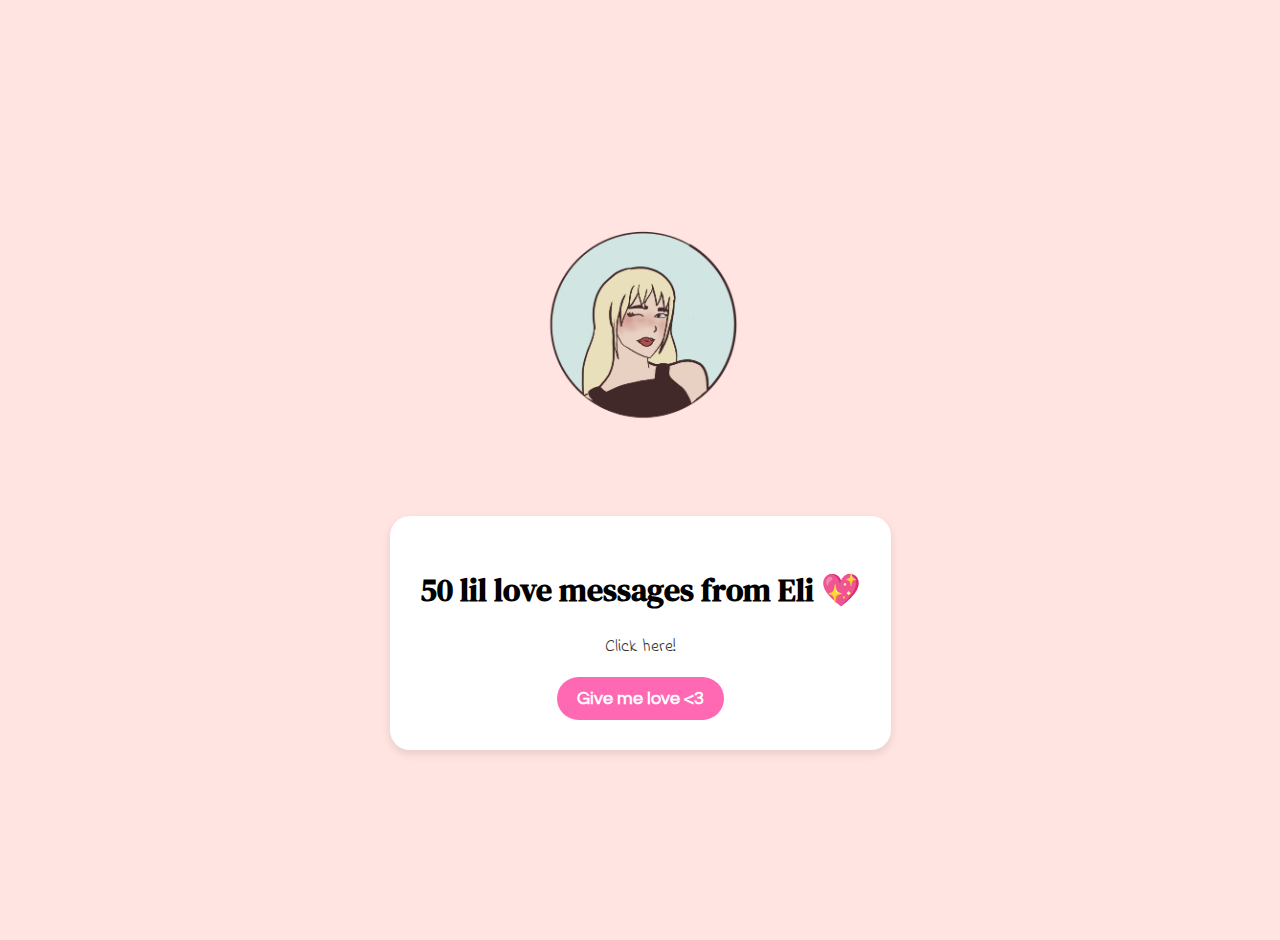
<file: index.html>
<!DOCTYPE html>
<html lang="en">
<head>
    <meta charset="UTF-8">
    <meta name="viewport" content="width=device-width, initial-scale=1.0">
    <title>R is for the Way You're Right for Me</title>
    <link rel="stylesheet" href="style.css">
    <link rel="icon" href="android-chrome-512x512.png">
</head>
<body>
    <?---Logo---->
    <div class="page-container">
        <div class="logo-container">
            <img src="Untitled_Artwork.png" alt="Your Lovey" class="logo">
    </div>
    <?---Box---->
    <div class="container">
        <h1>50 lil love messages from Eli 💖</h1>
        <p id="reason">Click here!</p>
        <button onclick="generateReason()"> Give me love <3 </button>
    </div>
    <script src="script.js"></script>
</body>
</html>
</file>
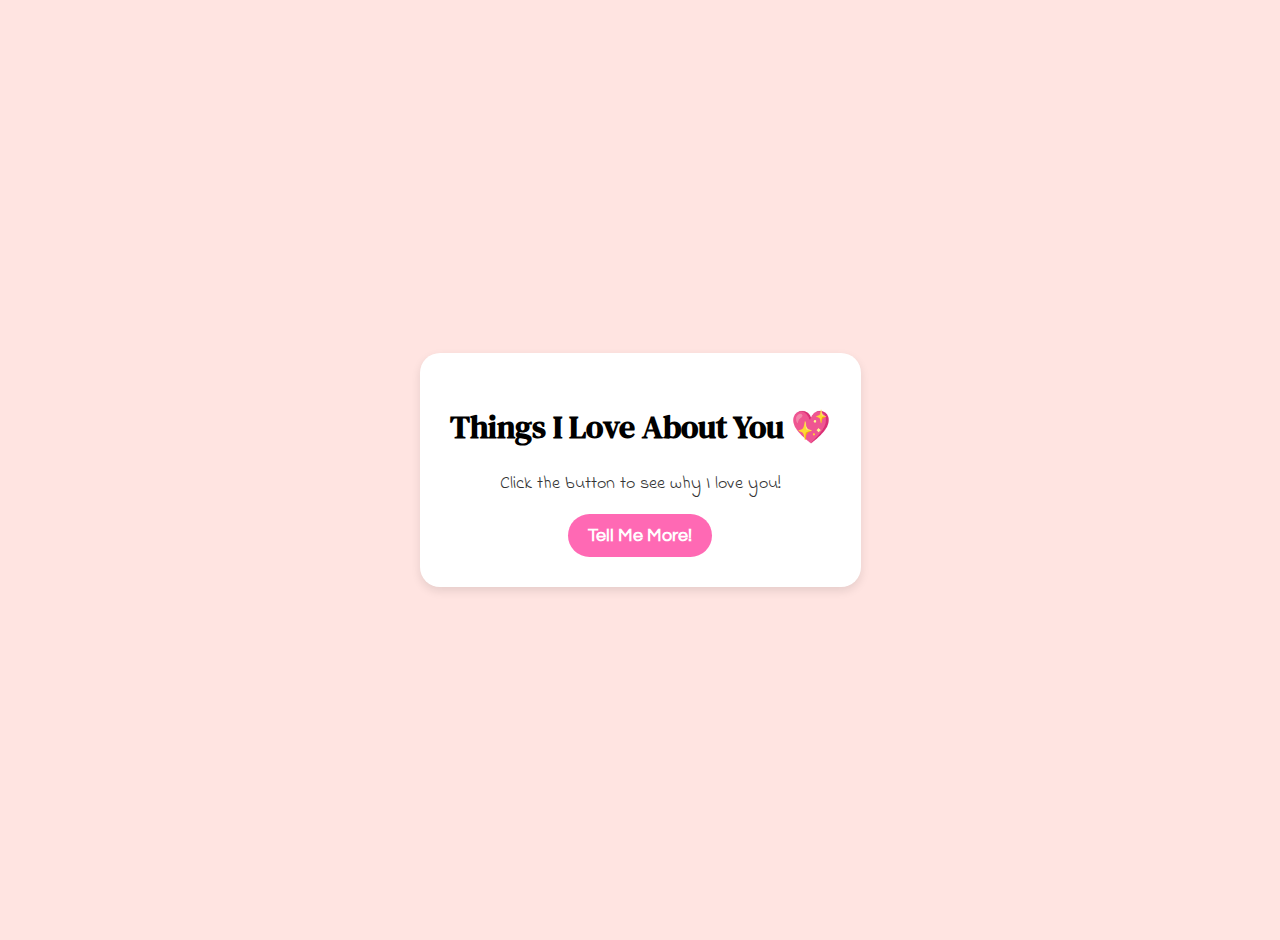
<file: my_love.html>
<!DOCTYPE html>
<html lang="en">
<head>
    <meta charset="UTF-8">
    <meta name="viewport" content="width=device-width, initial-scale=1.0">
    <title>Things I Love About You</title>
    <link rel="stylesheet" href="style.css">
</head>
<body>
    <div class="container">
        <h1>Things I Love About You 💖</h1>
        <p id="reason">Click the button to see why I love you!</p>
        <button onclick="generateReason()">Tell Me More!</button>
    </div>
    <script src="script.js"></script>
</body>
</html>
</file>
<file: style.css>
@import url('https://fonts.googleapis.com/css2?family=DM+Serif+Text&family=Indie+Flower&family=Questrial&display=swap');


body {
    font-family: 'Questrial', sanns-serif; 
    text-align: center;
    background-color: #ffe4e1;
    height: 100vh; /* Full screen height */
    display: flex;
    justify-content: center;
    align-items: center;
    margin: 0; /* Remove default margin */
    padding: 20px;
}
.page-container {
    display: flex;
    flex-direction: column;
    align-items: center;
    justify-content: center;
}

.logo-container {
    display: flex;
    justify-content: center; /* Centers horizontally */
    align-items: center; /* Centers vertically */
    width: 100%;
    margin: 20px 0; /* Adds space above and below */
    text-align: center;
}

/* Ensure the image itself is centered */
.logo {
    display: block;
    max-width: 200px; /* Adjust size if needed */
    height: auto;
}

.container {
    background: white;
    padding: 30px;
    border-radius: 20px; /* More rounded */
    box-shadow: 0px 4px 10px rgba(0, 0, 0, 0.1);
    display: inline-block;
    max-width: 450px;
    word-wrap: break-word; /* Ensures long words don’t overflow */
    text-align: center;
}

h1 {
    font-family: 'DM Serif Text', serif;
    color: ##333333;
    font-weight: 900;
}

p {
    font-family: 'Indie Flower', cursive; /* Handwritten-style text */
    font-size: 18px;
    color: #333;
    margin: 15px 0;
    line-height: 1.6;
}

button {
    font-family: 'Questrial', sans-serif;
    background-color: #ff69b4;
    color: white;
    border: none;
    padding: 12px 20px;
    font-size: 18px;
    border-radius: 30px; /* Fully rounded */
    cursor: pointer;
    transition: 0.3s ease;
    font-weight: 600;
}

button:hover {
    background-color: #ff1493;
    transform: scale(1.05);
}
</file>
